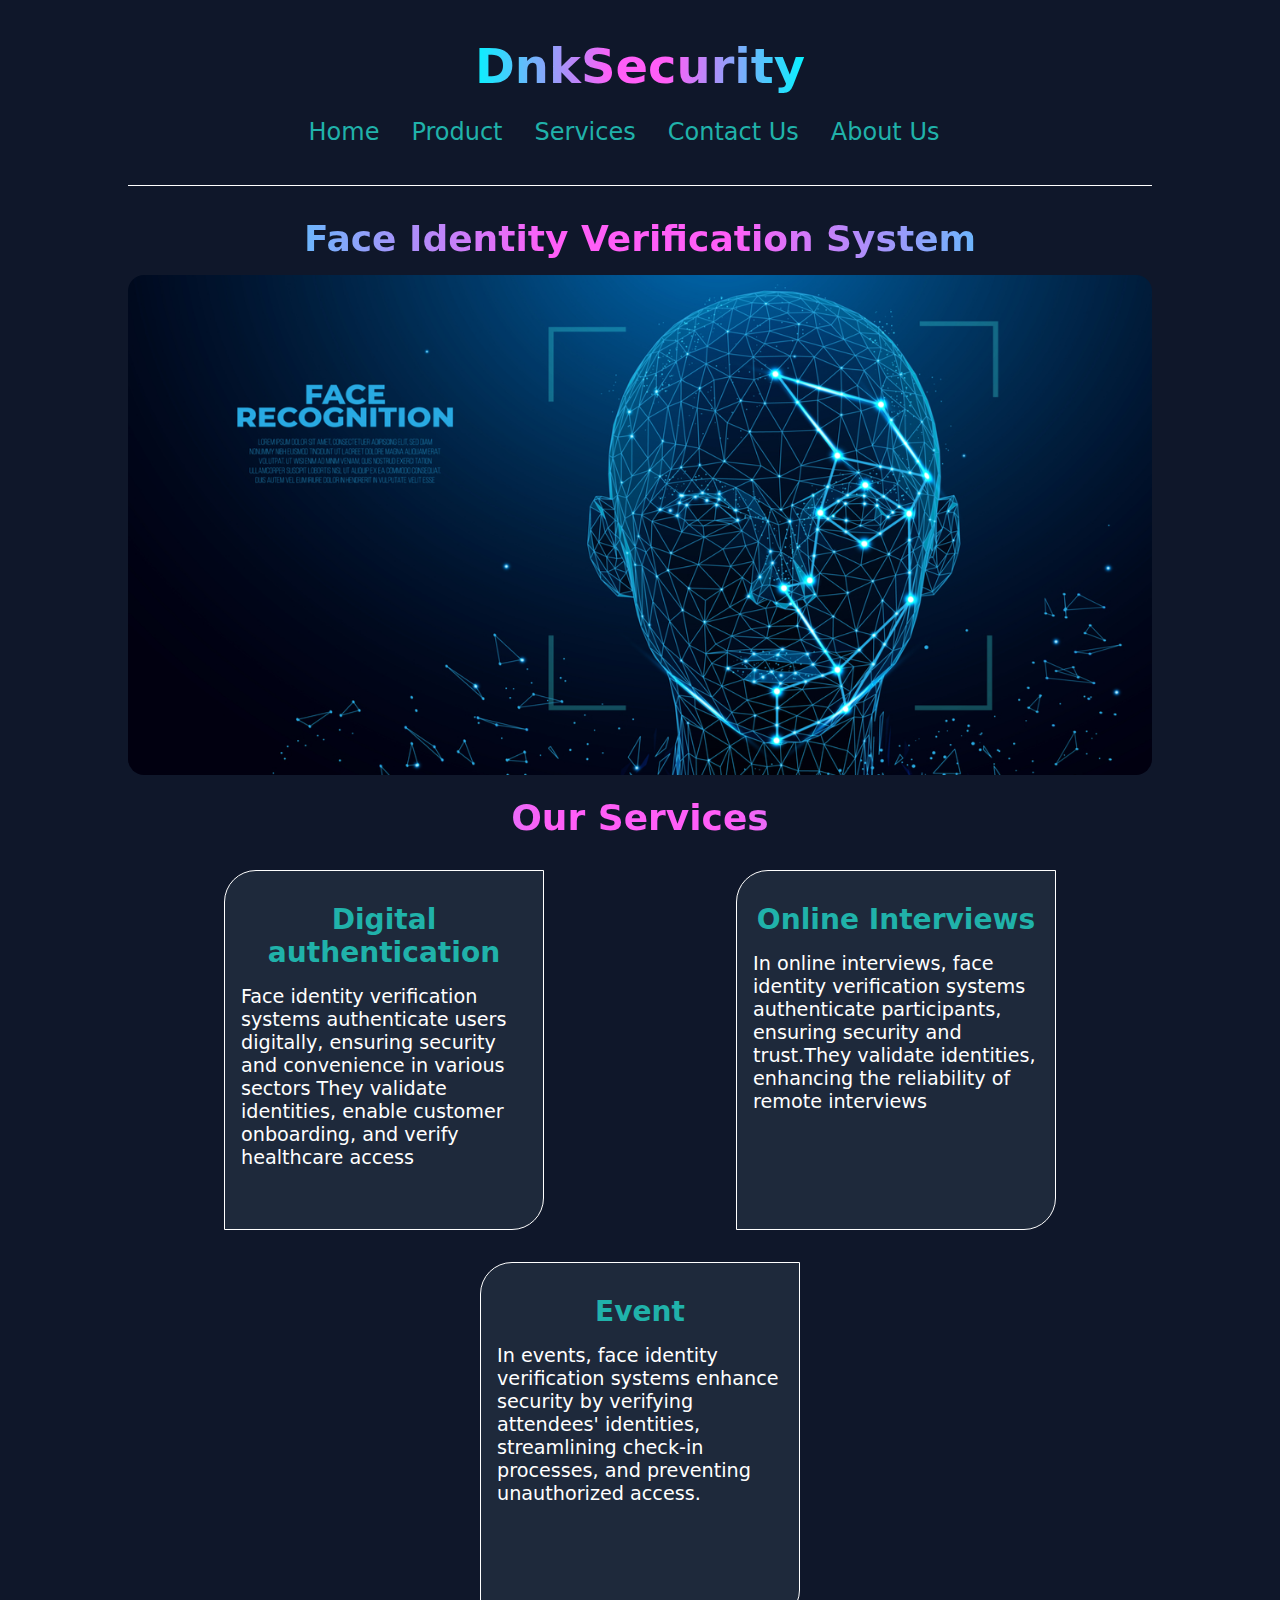
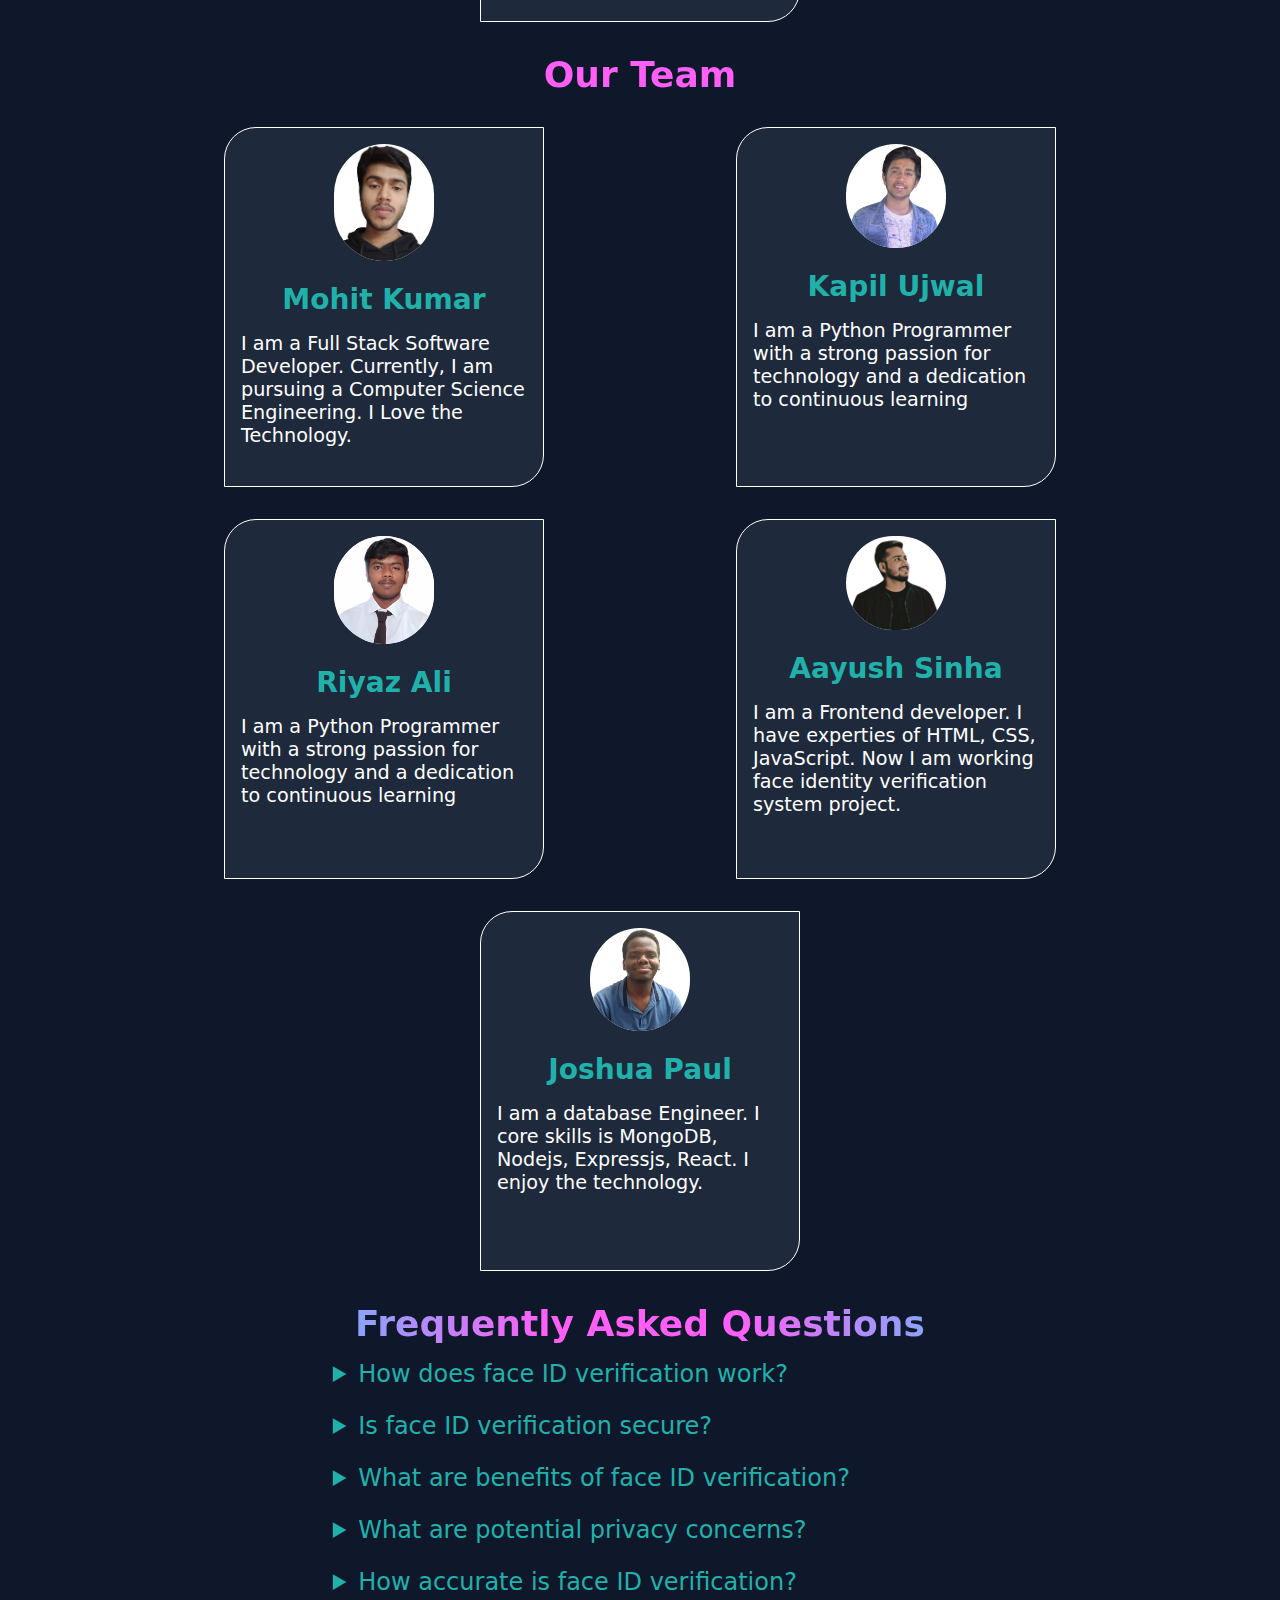
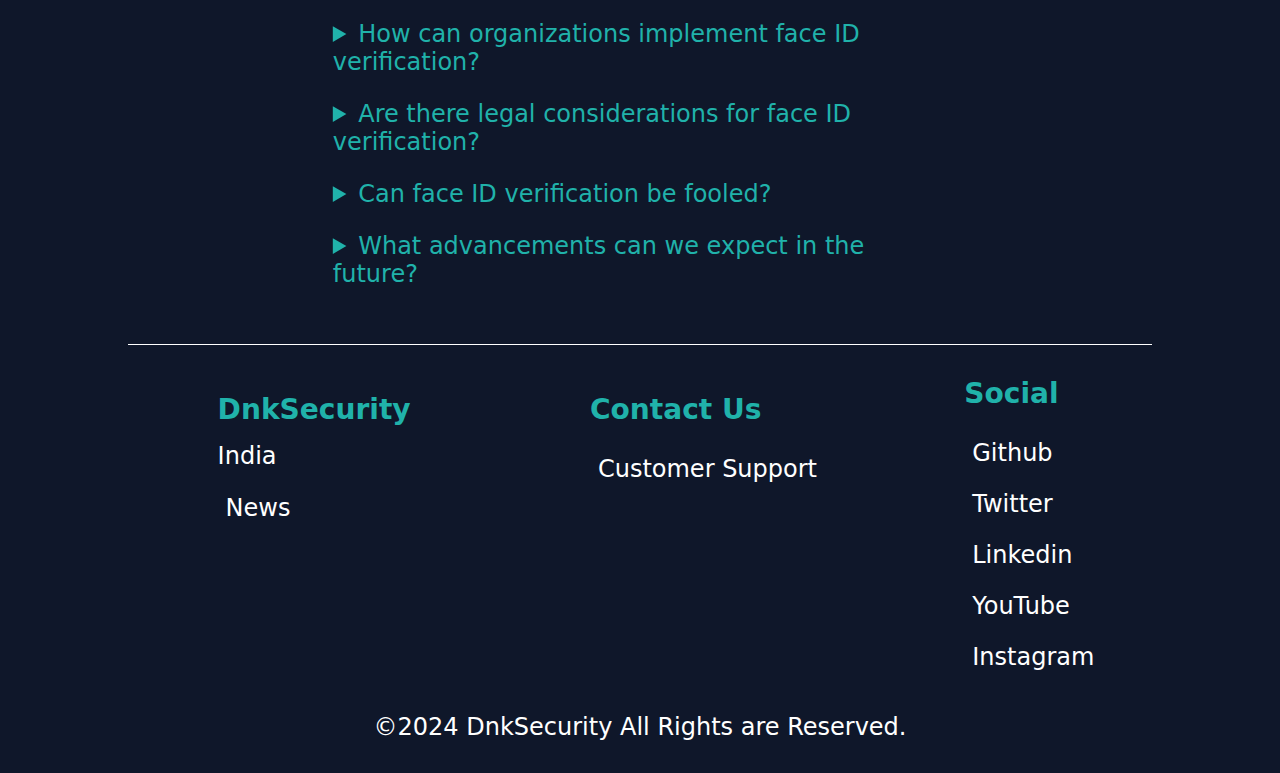
<file: index.html>
<!DOCTYPE html>
<html lang="en">

<head>
    <meta charset="UTF-8">
    <meta name="viewport" content="width=device-width, initial-scale=1.0">
    <meta name="author" content="DnkSecurity">
    <meta name="description" content="DnkSecurity makes your platform hightech and more secure">
    <meta name="keywords" content="Security, Face Identity Varification System,">
    <!-- <meta http-equiv="refresh" content="2;url=https://mohitcse88.github.io/web-app/"> -->
    <title>DnkSecurity</title>
    <!-- External Styleheet -->
    <link rel="stylesheet" href="css/style.css">
    <!-- fontawesome CDN Link -->
    <link rel="stylesheet" href="https://cdnjs.cloudflare.com/ajax/libs/font-awesome/6.5.1/css/all.min.css"
        integrity="sha512-DTOQO9RWCH3ppGqcWaEA1BIZOC6xxalwEsw9c2QQeAIftl+Vegovlnee1c9QX4TctnWMn13TZye+giMm8e2LwA=="
        crossorigin="anonymous" referrerpolicy="no-referrer" />
</head>

<body>
    <header class="main-header container">
        <h1 class="header-tittle">DnkSecurity</h1>
        <nav class="main-nav">
            <ul class="nav-list">
                <li class="nav-item"><a href="/">Home</a></li>
                <li class="nav-item"><a href="pages/product.html">Product</a></li>
                <li class="nav-item"><a href="pages/services.html">Services</a></li>
                <li class="nav-item"><a href="pages/contact.html">Contact Us</a></li>
                <li class="nav-item"><a href="pages/about.html">About Us</a></li>
            </ul>
            <ul class="user-nav">
                <li class="user-item"><a href="pages/singup.html"><i class="fa-solid fa-user"></i></a></li>
            </ul>
        </nav>
    </header>
    <main class="main container">
        <article class="article">
            <h2 class="article-title">Face Identity Verification System </h2>
            <img src="img/facial-recognition-clearview.jpg" alt="facial recognition system" height="500px" width="100%"
                title="DnkSecurity make your platform hightech and secure">
        </article>
        <article class="article">
            <h2 class="article-title">Our Services</h2>
            <div class="section-wrapper">
                <section class="item">
                    <div><i class="fa-solid fa-tachograph-digital"></i></div>
                    <h3 class="item-tittle">Digital authentication</h3>
                    <p class="item-description">Face identity verification systems authenticate users digitally, ensuring security and convenience in various sectors They validate identities, enable customer onboarding, and verify healthcare access</p>
                </section>
                <section class="item">
                    <div><i class="fa-solid fa-globe"></i></i></div>
                    <h3 class="item-tittle">Online Interviews</h3>
                    <p class="item-description">In online interviews, face identity verification systems authenticate participants, ensuring security and trust.They validate identities, enhancing the reliability of remote interviews</p>
                </section>
                <section class="item">
                    <div><i class="fa-solid fa-calendar-days"></i></div>
                    <h3 class="item-tittle">Event</h3>
                    <p class="item-description">In events, face identity verification systems enhance security by verifying attendees' identities, streamlining check-in processes, and preventing unauthorized access. </p>
                </section>
            </div>
        </article>

        <article class="article">
            <h2 class="article-title">Our Team</h2>
            <div class="section-wrapper">
                <section class="item">
                    <div><img src="img/mohit-maurya.png" width="100px" alt="Mohit Kumar"></div>
                    <h3 class="item-tittle">Mohit Kumar</h3>
                    <p class="item-description">I am a Full Stack Software Developer. Currently, I am pursuing a Computer Science Engineering. I Love the Technology. </p>
                </section>
                <section class="item">
                    <div><img src="img/kapil-ujwal.png" width="100px" alt="Mohit Kumar"></div>
                    <h3 class="item-tittle">Kapil Ujwal</h3>
                    <p class="item-description">I am a Python Programmer with a strong passion for technology and a dedication to continuous learning </p>
                </section>
                <section class="item">
                    <div><img src="img/riyaz.JPG" width="100px" alt=""></div>
                    <h3 class="item-tittle">Riyaz Ali</h3>
                    <p class="item-description">I am a Python Programmer with a strong passion for technology and a dedication to continuous learning </p>
                </section>
                <section class="item">
                    <div><img src="img/ayush-sinha.png" width="100px" alt="Mohit Kumar"></div>
                    <h3 class="item-tittle">Aayush Sinha</h3>
                    <p class="item-description">I am a Frontend developer. I have experties of HTML, CSS, JavaScript. Now I am working face identity verification system project.</p>
                </section>
                <section class="item">
                    <div><img src="img/joshua-paul.png" width="100px" alt="Mohit Kumar"></div>
                    <h3 class="item-tittle">Joshua Paul</h3>
                    <p class="item-description">I am a database Engineer. I core skills is MongoDB, Nodejs, Expressjs, React. I enjoy the technology.</p>
                </section>
            </div>
        </article>
        <!-- faq -->
        <article class="article">
            <h2 class="article-title">Frequently Asked Questions</h2>
            <div class="faq-wrapper">
                <details class="faq-item">
                    <summary class="faq-question"> How does face ID verification work?</summary>
                    <p class="faq-answer">&bullet;&nbsp;Compares live face with stored template for
                        authentication using facial recognition algorithms.</p>
                </details>
                <details class="faq-item">
                    <summary class="faq-question">Is face ID verification secure?</summary>
                    <p class="faq-answer">&bullet;&nbsp;Yes, if implemented with strong encryption and
                        authentication protocols to safeguard data.</p>
                </details>
                <details class="faq-item">
                    <summary class="faq-question">What are benefits of face ID verification?</summary>
                    <p class="faq-answer">&bullet;&nbsp;Enhanced security, convenience, and efficiency for
                        access control and identity verification.</p>
                </details>
                <details class="faq-item">
                    <summary class="faq-question">What are potential privacy concerns?</summary>
                    <p class="faq-answer">&bullet;&nbsp;Collection, storage, and potential misuse of biometric
                        data raise privacy concerns.</p>
                </details>
                <details class="faq-item">
                    <summary class="faq-question">How accurate is face ID verification?</summary>
                    <p class="faq-answer">&bullet;&nbsp;Accuracy varies, influenced by factors like algorithm
                        quality, image resolution, and environmental conditions.</p>
                </details>
                <details class="faq-item">
                    <summary class="faq-question">How can organizations implement face ID verification?</summary>
                    <p class="faq-answer">&bullet;&nbsp;Select suitable system, integrate with infrastructure,
                        and establish transparent policies for usage.</p>
                </details>
                <details class="faq-item">
                    <summary class="faq-question">Are there legal considerations for face ID verification?</summary>
                    <p class="faq-answer">&bullet;&nbsp;Compliance with laws like GDPR and BIPA regarding
                        biometric data collection is essential.</p>
                </details>
                <details class="faq-item">
                    <summary class="faq-question">Can face ID verification be fooled?</summary>
                    <p class="faq-answer">&bullet;&nbsp;Vulnerable to spoofing; advanced systems include
                        liveness detection to mitigate risks.</p>
                </details>
                <details class="faq-item">
                    <summary class="faq-question">What advancements can we expect in the future?</summary>
                    <p class="faq-answer">&bullet;&nbsp;Improved accuracy, speed, and integration with other
                        biometric modalities; addressing privacy concerns.</p>
                </details>
            </div>
        </article>
    </main>
    <footer class="footer container">
        <div class="footer-content">
            <section class="footer-section">
                <h3 class="footer-heading">DnkSecurity</h3>
                <p class="footer-info">India</p>
                <p class="footer-info"><i class="fa-solid fa-newspaper"></i>News</p>

            </section>
            <section class="footer-section">
                <h3 class="footer-heading">Contact Us</h3>
                <ul class="footer-list">
                    <li class="footer-item"><a href=""> <i class="fa-solid fa-phone"></i>Customer Support</a></li>
                </ul>
            </section>
            <section>
                <h3 class="footer-heading">Social</h3>
                <ul class="footer-list">
                    <li class="footer-item"><i class="fa-brands fa-github"></i><a href="">Github</a></li>
                    <li class="footer-item"><a href=""><i class="fa-brands fa-square-x-twitter"></i>Twitter</a></li>
                    <li class="footer-item"><a href=""><i class="fa-brands fa-linkedin"></i>Linkedin</a></li>
                    <li class="footer-item"><a href=""><i class="fa-brands fa-youtube"></i>YouTube</a></li>
                    <li class="footer-item"><a href=""><i class="fa-brands fa-square-instagram"></i>Instagram</a></li>
                </ul>
            </section>
        </div>
        <p class="footer-copyright">&copy;2024 DnkSecurity All Rights are Reserved.</p>
    </footer>
    <script src="js/main.js"></script>
</body>

</html>
</file>
<file: css/style.css>
@import url('https://fonts.googleapis.com/css2?family=Roboto+Mono:ital,wght@0,100..700;1,100..700&family=Ubuntu+Mono:ital,wght@0,400;0,700;1,400;1,700&display=swap');

* {
    margin: 0;
    padding: 0;
    box-sizing: border-box;
}

body {
    font-family: system-ui, -apple-system, BlinkMacSystemFont, 'Segoe UI', Roboto, Oxygen, Ubuntu, Cantarell, 'Open Sans', 'Helvetica Neue', sans-serif;
    font-size: 1.5rem;
    background-color: #0f172a;
    color: #fff;
}
.container {
    width: 80%;
    margin: 0 auto;
}

h1, h2 {
    background: radial-gradient( circle farthest-corner at center center,  rgba(255,94,247,1) 17.8%, rgba(2,245,255,1) 100.2% );
    -webkit-background-clip: text;
    background-clip: text;
    color: transparent;
    -webkit-text-fill-color: transparent;
}

h3 {
    color: lightseagreen;
}
p {
    color: #fff;
}
/* list  */
ul{
    list-style-type: none;
}
/* anchor */
a {
    text-decoration: none;
    color: #fff;
}

/****************** header *********************/
.main-header{
    display: flex;
    flex-wrap: wrap;
    justify-content: space-around;
    padding: 2.4rem;
    border-bottom: 1px solid #fff;
    align-items: center;
}

.main-header .header-tittle {
    margin-bottom: 1.5rem;
}

.main-header .main-nav {
    display: flex;
    flex-wrap: wrap;
    justify-content: space-around;   
    gap: 2rem;
}

.main-nav .nav-list {
    display: flex;
    flex-wrap: wrap;
    justify-content: space-around;
    gap: 2rem;
}

.nav-item a {
    white-space: nowrap;
   
}
.nav-item a,
.user-nav a {
    color: lightseagreen;
}
/*************** main ****************/
.main {
    margin-top: 2rem;
    padding-bottom: 2rem;
    border-bottom: 1px solid #fff;
}

.main .article img{
    border-radius: 16px;
}
.article .article-title {
    text-align: center;
}
.section-wrapper {
    display: flex;
    flex-wrap: wrap;
    justify-content: space-around;
}

.section-wrapper .item {
    background-color:#1e293b;
    width: 320px;
    height: 360px;
    border: 0.1px solid #fff;
    border-radius: 2rem 0 2rem 0;
    padding: 1rem;
    margin: 1rem;
}

.section-wrapper .item h3{
    text-align: center;
    margin: 1rem auto ;
}

/* article */
.article {
    margin-top: 1rem;
}


.article .article-title {
    margin-bottom: 1rem;
}

.section-wrapper .item div {
    text-align: center;
}
.section-wrapper .item div img{
    border-radius: 50px;
    background-color: #fff;    
}

.item-description {
    font-size: 1.2rem;
}

.faq-wrapper {
    width: 60%;
    margin: 0 auto;    
}

.faq-item {
    margin: 1rem 0;
}

.faq-item .faq-question {
    margin-bottom: .5rem;
    color: lightseagreen;
}

.faq-answer {
    font-size: 1.1rem;
    margin-left: 1rem;
}


/******************** footer  *********************/
.footer {
    margin: 2rem auto;
}

.footer-section .footer-info {
    margin-top: 1rem;
}



.footer-content {
    display: flex;
    justify-content: space-around;
    flex-wrap: wrap;
}
.footer-heading {
    margin-bottom: 1rem;
}

.footer-content .footer-section {
    margin: 1rem 2rem;
}
.footer-list .footer-item {
    line-height: 3rem;
}

.footer-info i,
.footer-list i{
    margin-right: 0.5rem;
    font-size: 2rem;
}

.footer .footer-copyright {
    margin: 2rem auto;
    text-align: center;
}
 
/* product */
.comming-soon {
    text-align: center;
    margin: 6rem 0;
}

/* Contact Us */
.contact-form {
    max-width: 400px;
    margin: 0 auto;
    display: flex;
    gap: 1rem;
}

.contact-email {
    height: 60px;
    width: 200px;
    background-color: #1e293b;
    border: 2px solid #888;
    border-radius: 1rem;
    color: #fff;
}

.contact-submit {
    width: 100px;
    border-radius: 0.5rem;
}
</file>
